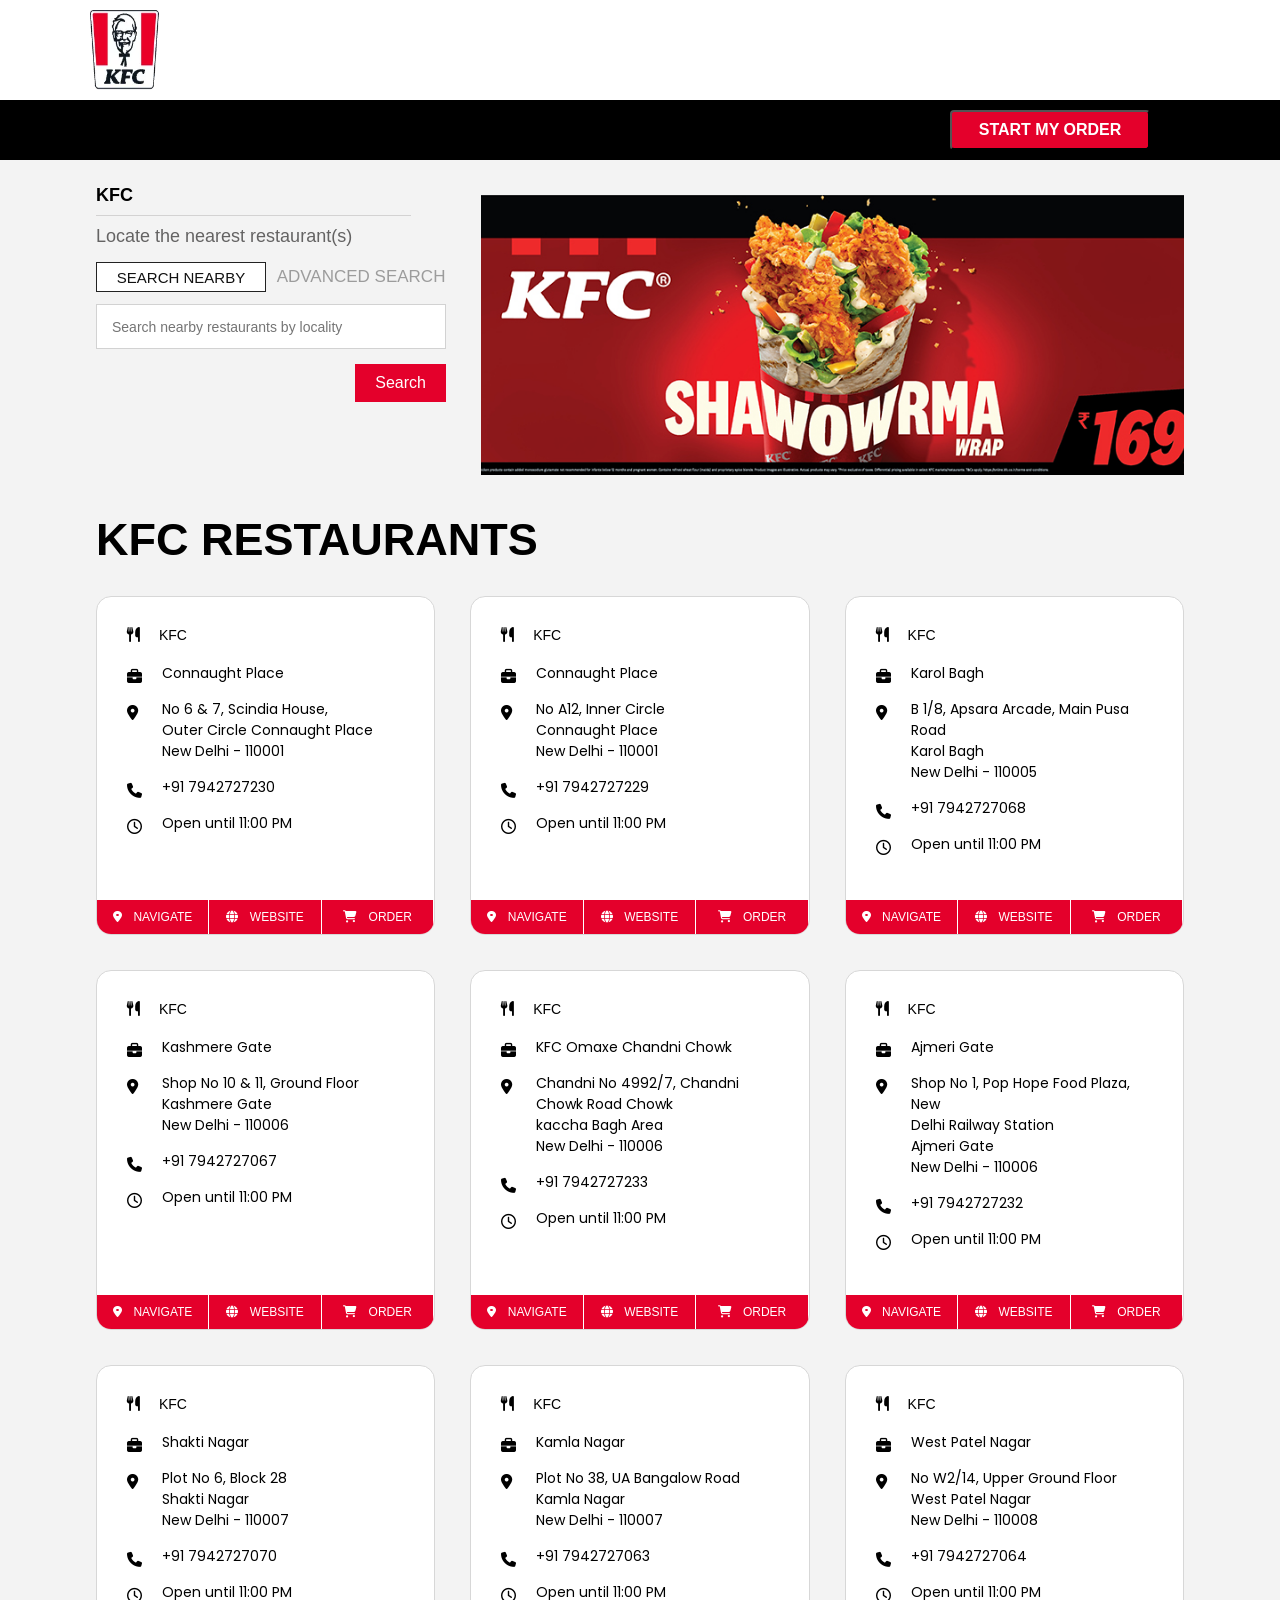
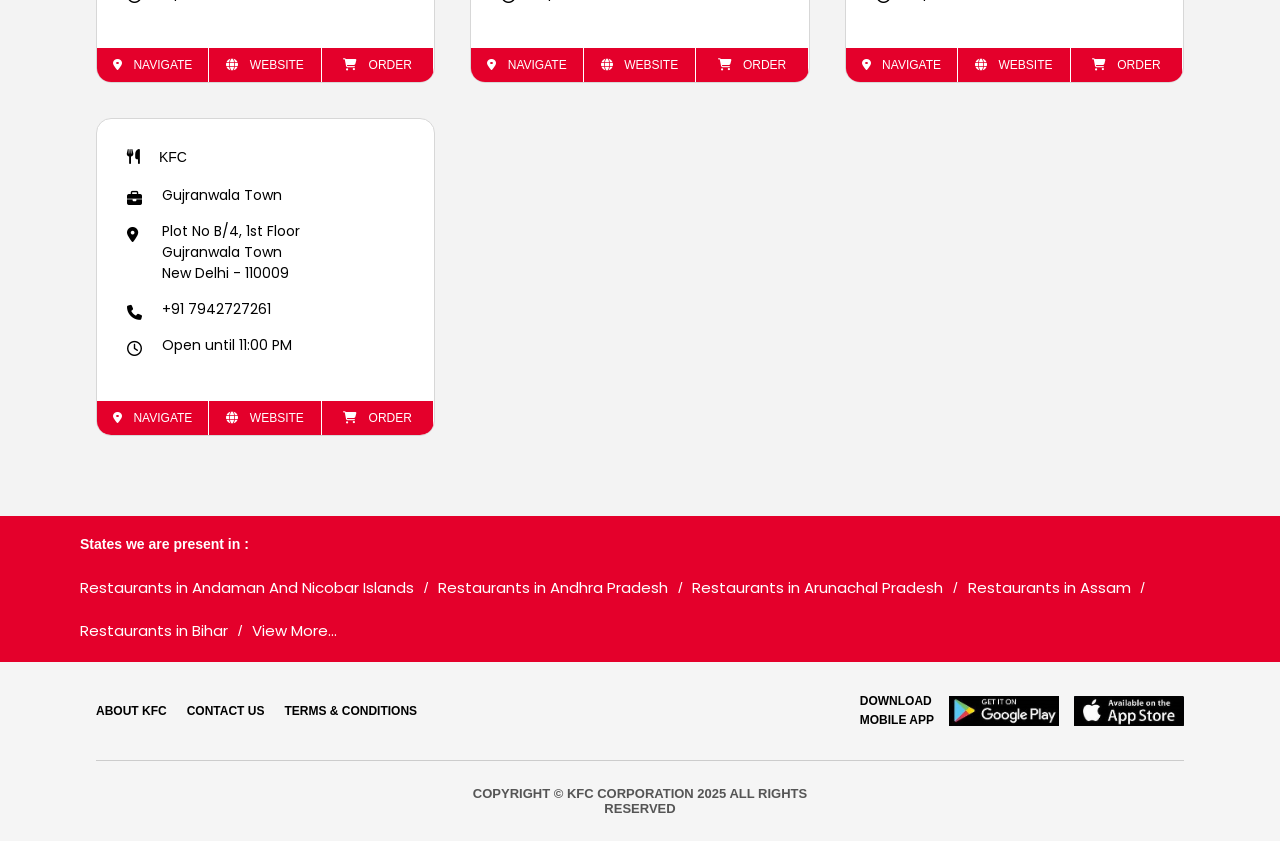
<file: find.html>
<!DOCTYPE html>
<html lang="en">
<head>
  <meta charset="UTF-8" />
  <link rel="preconnect" href="https://fonts.googleapis.com">
  <link rel="preconnect" href="https://fonts.gstatic.com" crossorigin>
  <link href="https://fonts.googleapis.com/css2?family=Poppins:wght@300;400;500;600&display=swap" rel="stylesheet">
  <link rel="stylesheet" href="https://cdnjs.cloudflare.com/ajax/libs/font-awesome/6.5.1/css/all.min.css">
  <meta name="viewport" content="width=device-width, initial-scale=1.0"/>

  <title>KFC Finder</title>

  <link rel="stylesheet" href="find.css">

</head>

<body>
  <div class="top-white">
    <img class="logo"  src="./KFC_img.webp">
  </div>

  <div class="black-bar">
    <button class="order-btn">START MY ORDER</button>
  </div>

  <div class="main">
    <div class="search-box">
      <h2>KFC</h2>
      <div class="line"></div>
      <p>Locate the nearest restaurant(s)</p>
      <div class="tabs">
        <button class="active">
          SEARCH NEARBY
        </button>
        <button class="btn2">
          ADVANCED SEARCH
        </button>
      </div>

      <input type="text" class="search-input" placeholder="Search nearby restaurants by locality">
      <button class="search-btn">
        Search
      </button>
    </div>

    <div class="banner">
      <img src="./Shawowrma__jpg.jpg">
    </div>
  </div>


    <div class="restaurant-section">

<h1>KFC RESTAURANTS</h1>

<div class="cards">

<!-- CARD 1 -->
<div class="card">
<div class="card-content">
<h3><i class="fa-solid fa-utensils"></i> KFC</h3>
<div class="location"><i class="fa-solid fa-briefcase"></i> Connaught Place</div>
<div class="address"><i class="fa-solid fa-location-dot"></i> No 6 & 7, Scindia House,<br>Outer Circle Connaught Place <br>New Delhi - 110001</div>
<div class="phone"><i class="fa-solid fa-phone"></i> +91 7942727230</div>
<div class="time"><i class="fa-regular fa-clock"></i> Open until 11:00 PM</div>
</div>
<div class="card-buttons">
<button><i class="fa-solid fa-location-dot"></i> NAVIGATE</button>
<button><i class="fa-solid fa-globe"></i> WEBSITE</button>
<button><i class="fa-solid fa-cart-shopping"></i> ORDER</button>
</div>
</div>

<!-- CARD 2 -->
<div class="card">
<div class="card-content">
<h3><i class="fa-solid fa-utensils"></i> KFC</h3>
<div class="location"><i class="fa-solid fa-briefcase"></i> Connaught Place</div>
<div class="address"><i class="fa-solid fa-location-dot"></i> 	No A12, Inner Circle <br>Connaught Place <br>New Delhi - 110001</div>
<div class="phone"><i class="fa-solid fa-phone"></i> +91 7942727229</div>
<div class="time"><i class="fa-regular fa-clock"></i> Open until 11:00 PM</div>
</div>
<div class="card-buttons">
<button><i class="fa-solid fa-location-dot"></i> NAVIGATE</button>
<button><i class="fa-solid fa-globe"></i> WEBSITE</button>
<button><i class="fa-solid fa-cart-shopping"></i> ORDER</button>
</div>
</div>

<!-- CARD 3 -->
<div class="card">
<div class="card-content">
<h3><i class="fa-solid fa-utensils"></i> KFC</h3>
<div class="location"><i class="fa-solid fa-briefcase"></i> Karol Bagh</div>
<div class="address"><i class="fa-solid fa-location-dot"></i> 	B 1/8, Apsara Arcade, Main Pusa Road<br>Karol Bagh<br>New Delhi - 110005</div>
<div class="phone"><i class="fa-solid fa-phone"></i> +91 7942727068</div>
<div class="time"><i class="fa-regular fa-clock"></i> Open until 11:00 PM</div>
</div>
<div class="card-buttons">
<button><i class="fa-solid fa-location-dot"></i> NAVIGATE</button>
<button><i class="fa-solid fa-globe"></i> WEBSITE</button>
<button><i class="fa-solid fa-cart-shopping"></i> ORDER</button>
</div>
</div>

<!-- CARD 4 -->
<div class="card">
<div class="card-content">
<h3><i class="fa-solid fa-utensils"></i> KFC</h3>
<div class="location"><i class="fa-solid fa-briefcase"></i> 	Kashmere Gate</div>
<div class="address"><i class="fa-solid fa-location-dot"></i> 	Shop No 10 & 11, Ground Floor<br>Kashmere Gate <br>New Delhi - 110006</div>
<div class="phone"><i class="fa-solid fa-phone"></i> +91 7942727067</div>
<div class="time"><i class="fa-regular fa-clock"></i> Open until 11:00 PM</div>
</div>
<div class="card-buttons">
<button><i class="fa-solid fa-location-dot"></i> NAVIGATE</button>
<button><i class="fa-solid fa-globe"></i> WEBSITE</button>
<button><i class="fa-solid fa-cart-shopping"></i> ORDER</button>
</div>
</div>

<!-- CARD 5 -->
<div class="card">
<div class="card-content">
<h3><i class="fa-solid fa-utensils"></i> KFC</h3>
<div class="location"><i class="fa-solid fa-briefcase"></i> 	KFC Omaxe Chandni Chowk</div>
<div class="address"><i class="fa-solid fa-location-dot"></i> Chandni	No 4992/7, Chandni Chowk Road Chowk<br>kaccha Bagh Area<br>New Delhi - 110006</div>
<div class="phone"><i class="fa-solid fa-phone"></i> +91 7942727233</div>
<div class="time"><i class="fa-regular fa-clock"></i> Open until 11:00 PM</div>
</div>
<div class="card-buttons">
<button><i class="fa-solid fa-location-dot"></i> NAVIGATE</button>
<button><i class="fa-solid fa-globe"></i> WEBSITE</button>
<button><i class="fa-solid fa-cart-shopping"></i> ORDER</button>
</div>
</div>

<!-- CARD 6 -->
<div class="card">
<div class="card-content">
<h3><i class="fa-solid fa-utensils"></i> KFC</h3>
<div class="location"><i class="fa-solid fa-briefcase"></i> 	Ajmeri Gate</div>
<div class="address"><i class="fa-solid fa-location-dot"></i> 	Shop No 1, Pop Hope Food Plaza, New<br>Delhi Railway Station<br>Ajmeri Gate<br>New Delhi - 110006</div>
<div class="phone"><i class="fa-solid fa-phone"></i> +91 7942727232</div>
<div class="time"><i class="fa-regular fa-clock"></i> Open until 11:00 PM</div>
</div>
<div class="card-buttons">
<button><i class="fa-solid fa-location-dot"></i> NAVIGATE</button>
<button><i class="fa-solid fa-globe"></i> WEBSITE</button>
<button><i class="fa-solid fa-cart-shopping"></i> ORDER</button>
</div>
</div>

<!-- CARD 7 -->
<div class="card">
<div class="card-content">
<h3><i class="fa-solid fa-utensils"></i> KFC</h3>
<div class="location"><i class="fa-solid fa-briefcase"></i> Shakti Nagar</div>
<div class="address"><i class="fa-solid fa-location-dot"></i> Plot No 6, Block 28<br>Shakti Nagar<br>New Delhi - 110007</div>
<div class="phone"><i class="fa-solid fa-phone"></i> +91 7942727070</div>
<div class="time"><i class="fa-regular fa-clock"></i> Open until 11:00 PM</div>
</div>
<div class="card-buttons">
<button><i class="fa-solid fa-location-dot"></i> NAVIGATE</button>
<button><i class="fa-solid fa-globe"></i> WEBSITE</button>
<button><i class="fa-solid fa-cart-shopping"></i> ORDER</button>
</div>
</div>

<!-- CARD 8 -->
<div class="card">
<div class="card-content">
<h3><i class="fa-solid fa-utensils"></i> KFC</h3>
<div class="location"><i class="fa-solid fa-briefcase"></i> Kamla Nagar</div>
<div class="address"><i class="fa-solid fa-location-dot"></i> 	Plot No 38, UA Bangalow Road<br>Kamla Nagar<br>New Delhi - 110007</div>
<div class="phone"><i class="fa-solid fa-phone"></i> +91 7942727063</div>
<div class="time"><i class="fa-regular fa-clock"></i> Open until 11:00 PM</div>
</div>
<div class="card-buttons">
<button><i class="fa-solid fa-location-dot"></i> NAVIGATE</button>
<button><i class="fa-solid fa-globe"></i> WEBSITE</button>
<button><i class="fa-solid fa-cart-shopping"></i> ORDER</button>
</div>
</div>

<!-- CARD 9 -->
<div class="card">
<div class="card-content">
<h3><i class="fa-solid fa-utensils"></i> KFC</h3>
<div class="location"><i class="fa-solid fa-briefcase"></i> 	West Patel Nagar</div>
<div class="address"><i class="fa-solid fa-location-dot"></i> 	No W2/14, Upper Ground Floor<br>West Patel Nagar<br>New Delhi - 110008</div>
<div class="phone"><i class="fa-solid fa-phone"></i> +91 7942727064</div>
<div class="time"><i class="fa-regular fa-clock"></i> Open until 11:00 PM</div>
</div>
<div class="card-buttons">
<button><i class="fa-solid fa-location-dot"></i> NAVIGATE</button>
<button><i class="fa-solid fa-globe"></i> WEBSITE</button>
<button><i class="fa-solid fa-cart-shopping"></i> ORDER</button>
</div>
</div>

<!-- CARD 10 -->
<div class="card">
<div class="card-content">
<h3><i class="fa-solid fa-utensils"></i> KFC</h3>
<div class="location"><i class="fa-solid fa-briefcase"></i> Gujranwala Town</div>
<div class="address"><i class="fa-solid fa-location-dot"></i> Plot No B/4, 1st Floor<br>Gujranwala Town<br>New Delhi - 110009</div>
<div class="phone"><i class="fa-solid fa-phone"></i> +91 7942727261</div>
<div class="time"><i class="fa-regular fa-clock"></i> Open until 11:00 PM</div>
</div>
<div class="card-buttons">
<button><i class="fa-solid fa-location-dot"></i> NAVIGATE</button>
<button><i class="fa-solid fa-globe"></i> WEBSITE</button>
<button><i class="fa-solid fa-cart-shopping"></i> ORDER</button>
</div>
</div>

</div>
</div>
   
<footer class="footer">
    <div class="states-section">
        <h3>States we are present in :</h3>

        <div class="states-links">
            <a href="#">Restaurants in Andaman And Nicobar Islands</a>
            <span>/</span>

            <a href="#">Restaurants in Andhra Pradesh</a>
            <span>/</span>

            <a href="#">Restaurants in Arunachal Pradesh</a>
            <span>/</span>

            <a href="#">Restaurants in Assam</a>
            <span>/</span>

           <div style="width:100%";></div>
           <a href="#">Restaurants in Bihar</a>
           <span>/</span>

           <a href="#">View More...</a>

       </div>
     </div>

    <div class="footer-content">
        <div class="footer-left">
            <a href="#">ABOUT KFC</a>
            <a href="#">CONTACT US</a>
            <a href="#">TERMS & CONDITIONS</a>
        </div>
        <div class="footer-right">
            <p>DOWNLOAD <br> MOBILE APP</p>
            <img src="./googleplay.jpg" alt="googleplay">
            <img src="./app store.jpg" alt="appstore">
        </div>
    </div>

    <div class="copyright">
        <p>
            COPYRIGHT © KFC CORPORATION 2025 ALL RIGHTS<br> RESERVED
        </p>
    </div>

</footer>
 
</body>
</html>
</file>
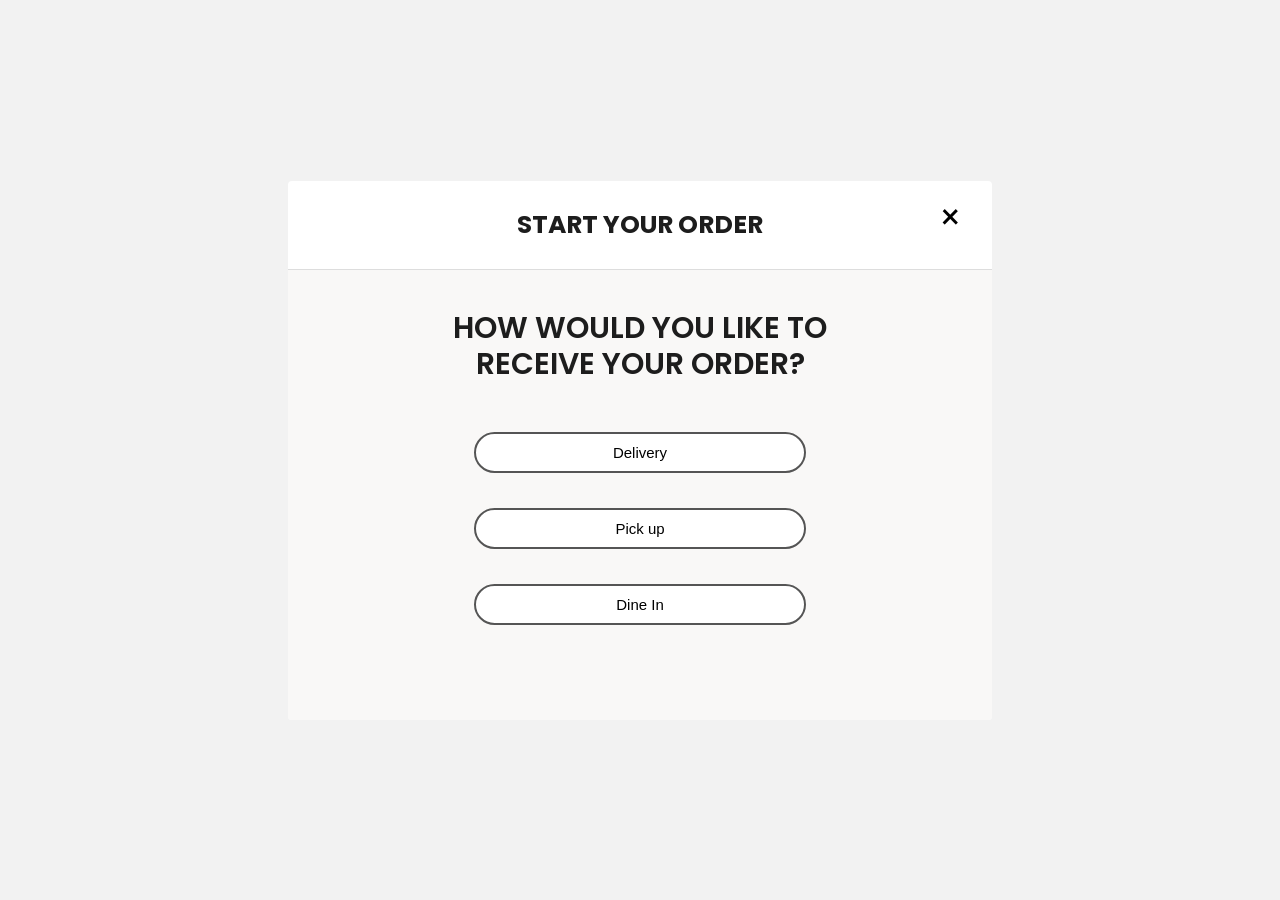
<file: popup.html>
<!DOCTYPE html>
<html lang="en">
<head>
  <meta charset="UTF-8" />
  <meta name="viewport" content="width=device-width, initial-scale=1.0"/>
  <link href="https://fonts.googleapis.com/css2?family=Poppins:wght@400;500;700&display=swap" rel="stylesheet">
  <title>KFC Popup</title>

  <style>
    *{
      margin:0;
      padding:0;
      box-sizing:border-box;
    }
    body{
      font-family: 'Poppins', sans-serif;
      background:#f2f2f2;
    }
    .overlay{
      width:100%;
      height:100vh;
      display:flex;
      justify-content:center;
      align-items:center;
    }
    .popup{
      width:55%;
      background:white;
      border-radius:4px;
      overflow:hidden;
    }
    .popup-top{
      display:flex;
      justify-content:center;
      align-items:center;
      position:relative;
      padding:25px;
      border-bottom:1px solid #ddd;
    }
    .popup-top h1{
      font-size:25px;
      font-weight:bold;
      color:#1d1d1d;
      text-transform:uppercase;
    }
    .close{
      position:absolute;
      right:30px;
      top:10px;
      font-size:35px;
      cursor:pointer;
    }
    .popup-content{
      text-align:center;
      padding:40px 20px 60px;
      background-color: rgb(249, 248, 247);
    }
    .popup-content h2{
      font-size:30px;
      line-height:1.2;
      font-weight:600;
      text-transform:uppercase;
      color:#1d1d1d;

      margin-bottom:50px;
    }
    .order-btn{
      width:50%;
      padding:10px;
      border:2px solid #555;
      border-radius:40px;
      background:white;
      font-size:15px;
      margin-bottom:35px;
      cursor:pointer;
      transition:0.3s;
    }
    .order-btn:hover{
      background:rgb(233, 229, 229);
      color:black;
    }

    /* ── TABLET (481px – 1024px) ── */
      @media (max-width: 1024px) {

           .popup {
            width: 75%;
           }
           .popup-top h1 {
            font-size: 20px;
           }
           .popup-content h2 {
           font-size: 24px;
           margin-bottom: 36px;
           }
           .order-btn {
            width: 65%;
            font-size: 14px;
            margin-bottom: 28px;
           }
        }


    /* ── MOBILE (≤ 480px) ── */
       @media (max-width: 480px) {

           .overlay {
            align-items: center;
            padding: 16px;
            }
           .popup {
            width: 100%;        
            border-radius: 8px;
            }
           .popup-top {
            padding: 16px;
            }
           .popup-top h1 {
            font-size: 16px;
            text-align: center;
            padding-right: 30px; 
            }
           .close {
            right: 16px;
            top: 8px;
            font-size: 28px;
            }
            .popup-content {
             padding: 28px 16px 40px;
            }
            .popup-content h2 {
            font-size: 18px;
            margin-bottom: 28px;
            line-height: 1.4;
            }
            .order-btn {
            width: 85%;         
            padding: 12px;
            font-size: 14px;
            margin-bottom: 18px;
            }
        }

  </style>

</head>
<body>
  <div class="overlay">
    <div class="popup">
      <div class="popup-top">
        <h1>START YOUR ORDER</h1>
        <span class="close">&times;</span>
      </div>
      <div class="popup-content">
        <h2>
          HOW WOULD YOU LIKE TO <br>
          RECEIVE YOUR ORDER?
        </h2>
        <button class="order-btn">Delivery</button><br>
        <button class="order-btn">Pick up</button><br>
        <button class="order-btn">Dine In</button>
      </div>
    </div>
  </div>
</body>
</html>
</file>
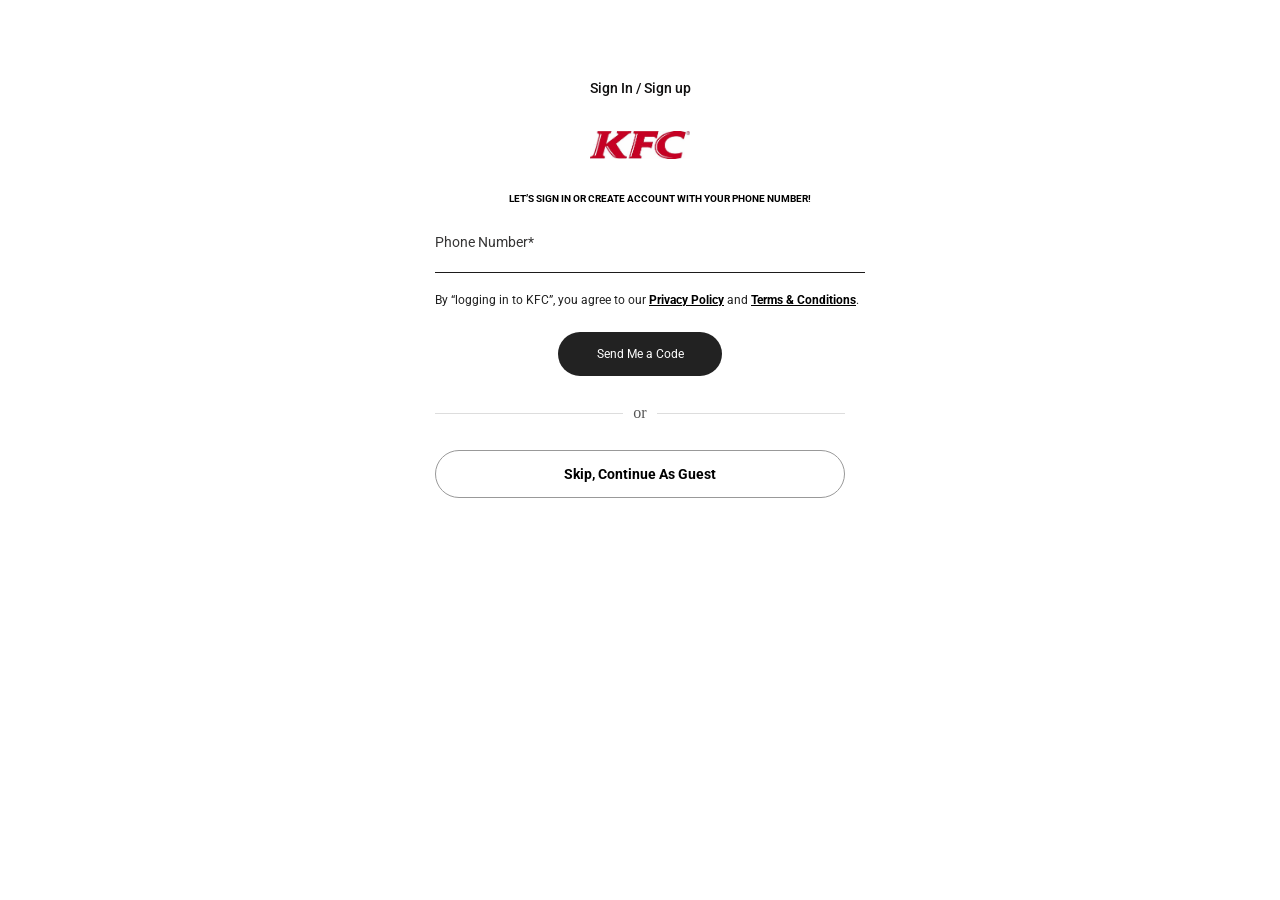
<file: signin.html>
<!DOCTYPE html>
<html lang="en">
<head>
    <meta charset="UTF-8">
    <meta name="viewport" content="width=device-width, initial-scale=1.0">
    <link href="https://fonts.googleapis.com/css2?family=Roboto:wght@400;500;700&display=swap" rel="stylesheet">
    <link rel="stylesheet" href="./siginin.css">
    <title>Sign in Page</title>
</head>
<body>
    <div class="container">

  <p class="top-text">Sign In / Sign up</p>

  <img src="./kfc logo.jpg" class="logo" alt="KFC"">

  <h2 class="heading">
    LET’S SIGN IN OR CREATE ACCOUNT WITH YOUR PHONE NUMBER!
  </h2>

  <div class="input-box">
    <input type="text" required>
    <label>Phone Number*</label>
  </div>

  <p class="terms">
    By “logging in to KFC”, you agree to our 
    <span>Privacy Policy</span> and <span>Terms & Conditions</span>.
  </p>

  <button class="btn-primary">Send Me a Code</button>

  <div class="divider">
    <span></span>
    <p>or</p>
    <span></span>
  </div>

  <button class="btn-secondary">Skip, Continue As Guest</button>

</div>

</body>
</html>
</file>
<file: find.css>
*{
    margin:0;
    padding:0;
    box-sizing:border-box;
    font-family: Arial, Helvetica, sans-serif;
}
body{
    overflow-x: hidden;
    background:#f3f3f3;
}
.top-white{
    width:100%;
    height:100px;
    background:white;
    display:flex;
    align-items:center;
    padding-left:90px;
}
.logo{
    width:70px;
    height:80px;
}
.black-bar{
    width:100%;
    height:60px;
    background:black;
    display:flex;
    justify-content:flex-end;
    align-items:center;
    margin-top: 0px;
}
.order-btn{
    width:200px;
    height:40px;
    background:#e4002b;
    color:white;
    margin-right: 130px;
    padding:10px auto;
    font-size:16px;
    font-weight:bold;
    border-radius:4px;
    cursor:pointer;
}
.main{
    width:85%;
    margin:35px auto;
    display:flex;
    gap:35px;
}
.search-box{
    width:350px;
}
.search-box h2{
    font-size:18px;
    margin-bottom:20px;
    line-height: 0cap;
}
.line{
    width:90%;
    height:1px;
    background-color:rgb(211, 210, 210);
    margin:10px 0 10px;
}
.search-box p{
    font-size:18px;
    font-family: Arial, Helvetica, sans-serif;
    color:#646363;
    margin-bottom:15px;
}
.tabs{
    display:flex;
    gap:10px;
    margin-bottom:12px;
}
.tabs button{
    background:white;
    width:180px;
    height:30px;
    font-size:15px;
    cursor:pointer;
}
.tabs .active{
    border:1px solid #222;
    color:#111;
    font-weight:500;
}
.tabs .btn2{
    border:none;
    font-size: 17px;
    color:#9c9c9c;
    background:transparent;
}
.search-input{
    width:100%;
    height:45px;
    border:1px solid #d2d2d2;
    padding-left:15px;
    font-size:14px;
    margin-bottom:15px;
}
.search-btn{
    background:#e4002b;
    color:white;
    border:none;
    padding:10px 20px;
    font-size:16px;
    cursor:pointer;
    float:right;
}
.banner{
    flex:1;
}
.banner img{
    width:100%;
    height:280px;
    object-fit:cover;
}
.restaurant-section{
    width:85%;
    margin:10px auto;
}
.restaurant-section h1{
    font-size:45px;
    font-family: Impact, sans-serif;
    margin-bottom:30px;
}

.card h3 i,
.location i,
.address i,
.phone i,
.time i{
    margin-right:15px;
    font-size:15px;
}
.card-buttons button i{
    margin-right:8px;
    font-size:12px;
}
.cards{
    display:grid;
    grid-template-columns:repeat(3,1fr);
    gap:35px;
}
.card{
    background:white;
    border:1px solid #d7d7d7;
    border-radius:15px;
    overflow:hidden;

    background:white;
    border:1px solid #d7d7d7;
    border-radius:15px;
    overflow:hidden;

    display:flex;
    flex-direction:column;

    transition:0.3s ease;
    cursor:pointer;
}
.card:hover{
    transform:translateY(-10px);
    box-shadow:0 10px 25px rgba(0,0,0,0.15);
}
.card-buttons{
    display:flex;
    margin-top:auto;
}
.card-content{
    padding:30px;
    min-height:250px;
}
.card h3{
    font-size:14px;
    margin-bottom:20px;
    font-weight: lighter;
}
.location{
    font-size:14px;
    margin-bottom:20px;
}
.address{
    font-size:14px;
    line-height:1.8;
    margin-bottom:20px;
}
.phone{
    font-size:14px;
    margin-bottom:20px;
}
.time{
    font-size:14px;
}
.card-buttons{
    display:flex;
}
.card-buttons button{
    flex:1;
    border:none;
    background:#e4002b;
    color:white;
    padding:10px 0;
    font-size:12px;
    cursor:pointer;
    border-right:1px solid white;
}
.location,
.address,
.phone,
.time{
    display:flex;
    align-items:flex-start;
    line-height:1.5;
    margin-bottom:15px;
    font-family:'Poppins', sans-serif;
}
.location i,
.address i,
.phone i,
.time i{
    margin-top:6px;
    min-width:20px;
}

.footer{
    margin-top:80px;
    background:#f5f5f5;
    font-family:'Poppins',sans-serif;
}

.states-section{
    background:#e4002b;
    padding:20px 80px;
    color:white;
}
.states-section h3{
    font-size:14px;
    margin-bottom:25px;
    font-weight:600;
}
.states-links{
    display:flex;
    flex-wrap:wrap;
    gap:10px;
    line-height:1.5;
}
.states-links a{
    color:white;
    text-decoration:none;
    font-size:15px;
    font-family: 'Poppins', sans-serif;
}
.states-links span{
    font-size:15px;
}
.footer-content{
    width:85%;
    margin:auto;
    padding:30px 0;
    display:flex;
    justify-content:space-between;
    align-items:center;
    border-bottom:1px solid #ccc;
}
.footer-left{
    display:flex;
    gap:20px;
}
.footer-left a{
    text-decoration:none;
    color:black;
    font-size:12px;
    font-weight:600;
}
.footer-right{
    display:flex;
    align-items:center;
    gap:15px;
}
.footer-right p{
    font-size:12px;
    font-weight:600;
    line-height:1.6;
}
.footer-right img{
    width:110px;
    cursor:pointer;
}
.copyright{
    text-align:center;
    padding:25px 20px;
}
.copyright p{
    font-size:13px;
    font-weight:600;
    color:#555;
}


/* =============================================
   KFC FIND PAGE — MEDIA QUERIES
   Tablet  : ≤ 1024px
   Mobile  : ≤ 480px
   ============================================= */


/* ── TABLET (481px – 1024px) ── */
@media (max-width: 1024px) {

  /* Top white bar */
  .top-white {
    padding-left: 30px;
    height: 80px;
  }
  .logo {
    width: 55px;
    height: 65px;
  }

  /* Black bar */
  .order-btn {
    margin-right: 40px;
    width: 170px;
    font-size: 14px;
  }

  /* Main search + banner */
  .main {
    flex-direction: column;
    width: 92%;
    gap: 24px;
  }
  .search-box {
    width: 100%;
  }
  .banner img {
    height: 220px;
  }

  /* Restaurant section */
  .restaurant-section {
    width: 92%;
  }
  .restaurant-section h1 {
    font-size: 32px;
  }

  /* Cards — 2 columns */
  .cards {
    grid-template-columns: repeat(2, 1fr);
    gap: 24px;
  }

  /* Footer states */
  .states-section {
    padding: 20px 30px;
  }

  /* Footer content */
  .footer-content {
    width: 92%;
    flex-wrap: wrap;
    gap: 20px;
  }
  .footer-right img {
    width: 90px;
  }
}


/* ── MOBILE (≤ 480px) ── */
@media (max-width: 480px) {

  /* Top white bar */
  .top-white {
    padding-left: 16px;
    height: 65px;
  }
  .logo {
    width: 44px;
    height: 52px;
  }

  /* Black bar */
  .black-bar {
    height: 52px;
    justify-content: center;
  }
  .order-btn {
    margin-right: 0;
    width: 60%;
    height: 36px;
    font-size: 13px;
  }

  /* Main — stack vertically */
  .main {
    width: 92%;
    flex-direction: column;
    gap: 18px;
    margin: 20px auto;
  }
  .search-box {
    width: 100%;
  }
  .search-box h2 {
    font-size: 16px;
    margin-bottom: 14px;
  }
  .search-box p {
    font-size: 14px;
    margin-bottom: 12px;
  }

  /* Tabs — stack vertically */
  .tabs {
    flex-direction: column;
    gap: 8px;
    margin-bottom: 12px;
  }
  .tabs button {
    width: 100%;
    height: 36px;
    font-size: 13px;
  }
  .tabs .btn2 {
    font-size: 13px;
  }

  .search-input {
    height: 42px;
    font-size: 13px;
  }
  .search-btn {
    float: none;
    width: 100%;
    padding: 10px;
    font-size: 14px;
    margin-top: 4px;
  }

  /* Banner */
  .banner img {
    height: 180px;
  }

  /* Restaurant section */
  .restaurant-section {
    width: 92%;
    margin: 16px auto;
  }
  .restaurant-section h1 {
    font-size: 24px;
    margin-bottom: 20px;
  }

  /* Cards — single column */
  .cards {
    grid-template-columns: 1fr;
    gap: 16px;
  }
  .card-content {
    padding: 20px;
    min-height: auto;
  }
  .card h3 {
    font-size: 13px;
    margin-bottom: 14px;
  }
  .location,
  .address,
  .phone,
  .time {
    font-size: 13px;
    margin-bottom: 10px;
  }
  .card-buttons button {
    padding: 10px 4px;
    font-size: 11px;
  }

  /* Footer states */
  .states-section {
    padding: 16px;
  }
  .states-section h3 {
    font-size: 13px;
    margin-bottom: 14px;
  }
  .states-links {
    gap: 8px;
  }
  .states-links a,
  .states-links span {
    font-size: 13px;
  }

  /* Footer content */
  .footer-content {
    width: 92%;
    flex-direction: column;
    align-items: flex-start;
    gap: 20px;
    padding: 24px 0;
  }
  .footer-left {
    flex-direction: column;
    gap: 12px;
  }
  .footer-left a {
    font-size: 13px;
  }
  .footer-right {
    flex-wrap: wrap;
    gap: 10px;
  }
  .footer-right p {
    width: 100%;
    font-size: 12px;
  }
  .footer-right img {
    width: 130px;
  }

  /* Copyright */
  .copyright {
    padding: 18px 16px;
  }
  .copyright p {
    font-size: 11px;
    line-height: 1.6;
  }
}
</file>
<file: siginin.css>
* {
  margin: 0;
  padding: 0;
  box-sizing: border-box;
}
body {
  overflow-x: hidden;
}
.container {
  max-width: 450px;
  margin: auto;
  text-align: center;
  padding: 40px 20px;
}
.top-text {
  color: #111010;
  font-size: 14px;
  margin-top: 40px;
  font-family: 'Roboto', sans-serif;
  font-weight:500;
  margin-bottom: 20px;
}
.logo {
  width: 100px;
  margin-top: 15px;
  margin-bottom: 30px;
}
.heading {
  width:450px;
  font-size: 10px;
  font-weight: bold;
  margin-bottom: 30px;
  font-family: 'Roboto', sans-serif;
}
.input-box {
  position: relative;
  margin-bottom: 20px;
}
.input-box input {
  width: 430px;
  border: none;
  border-bottom: 1px solid #1d1b1b;
  padding: 10px 0;
  background: transparent;
  outline: none;
  font-size: 16px;
}
.input-box label {
  position: absolute;
  left: 0;
  top:0px;
  font-family: 'Roboto', sans-serif;
  font-size: 14px;
  color: #353434;
}
.terms {
  margin-top: 15px;
  margin-bottom:15px;
  font-family: 'Roboto', sans-serif;
  white-space: nowrap;
  font-size: 12px;
  color: #202020;
}
.terms span {
  color:black;
  font-weight: bold;
  text-decoration: underline;
  cursor: pointer;
  font-family: 'Roboto', sans-serif;
}
.btn-primary {
  width: 40%;
  padding: 15px;
  background: #222;
  color:white;
  border: none;
  border-radius: 30px;
  margin-top: 10px;
  font-size: 12px;
  font-family: 'Roboto', sans-serif;
  cursor: pointer;
}
.divider {
  display: flex;
  align-items: center;
  margin: 28px 0;
}
.divider span {
  flex: 1;
  height: 1px;
  background: #ddd;
}
.divider p {
  margin: 0 10px;
  color: #555;
}
.btn-secondary {
  width: 100%;
  padding: 15px;
  border: 1px solid #999;
  background-color: white;
  border-radius: 30px;
  font-size: 14px;
  font-family: 'Roboto', sans-serif;
  cursor: pointer;
  color: black;
  font-weight: bold;
}

/* ── TABLET (481px – 1024px) ── */
@media (max-width: 1024px) {

  .container {
    max-width: 420px;
    padding: 40px 30px;
  }
  .heading {
    width: 100%;
    font-size: 11px;
  }
  .input-box input {
    width: 100%;
  }
  .terms {
    white-space: normal;
    font-size: 12px;
  }
  .btn-primary {
    width: 55%;
  }
}


/* ── MOBILE (≤ 480px) ── */
@media (max-width: 480px) {

  .container {
    max-width: 100%;
    padding: 30px 20px;
  }
  .top-text {
    font-size: 13px;
    margin-top: 24px;
    margin-bottom: 16px;
  }
  .logo {
    width: 80px;
    margin-top: 10px;
    margin-bottom: 20px;
  }
  .heading {
    width: 100%;          
    font-size: 10px;
    margin-bottom: 24px;
    line-height: 1.6;
  }
  .input-box {
    margin-bottom: 16px;
  }
  .input-box input {
    width: 100%;          
    font-size: 15px;
  }
  .input-box label {
    font-size: 13px;
  }
  .terms {
    white-space: normal;  
    font-size: 11px;
    line-height: 1.6;
    margin-top: 12px;
    margin-bottom: 12px;
  }
  .btn-primary {
    width: 70%;
    padding: 13px;
    font-size: 13px;
    margin-top: 8px;
  }
  .divider {
    margin: 22px 0;
  }
  .btn-secondary {
    width: 100%;
    padding: 13px;
    font-size: 13px;
  }
}
</file>
